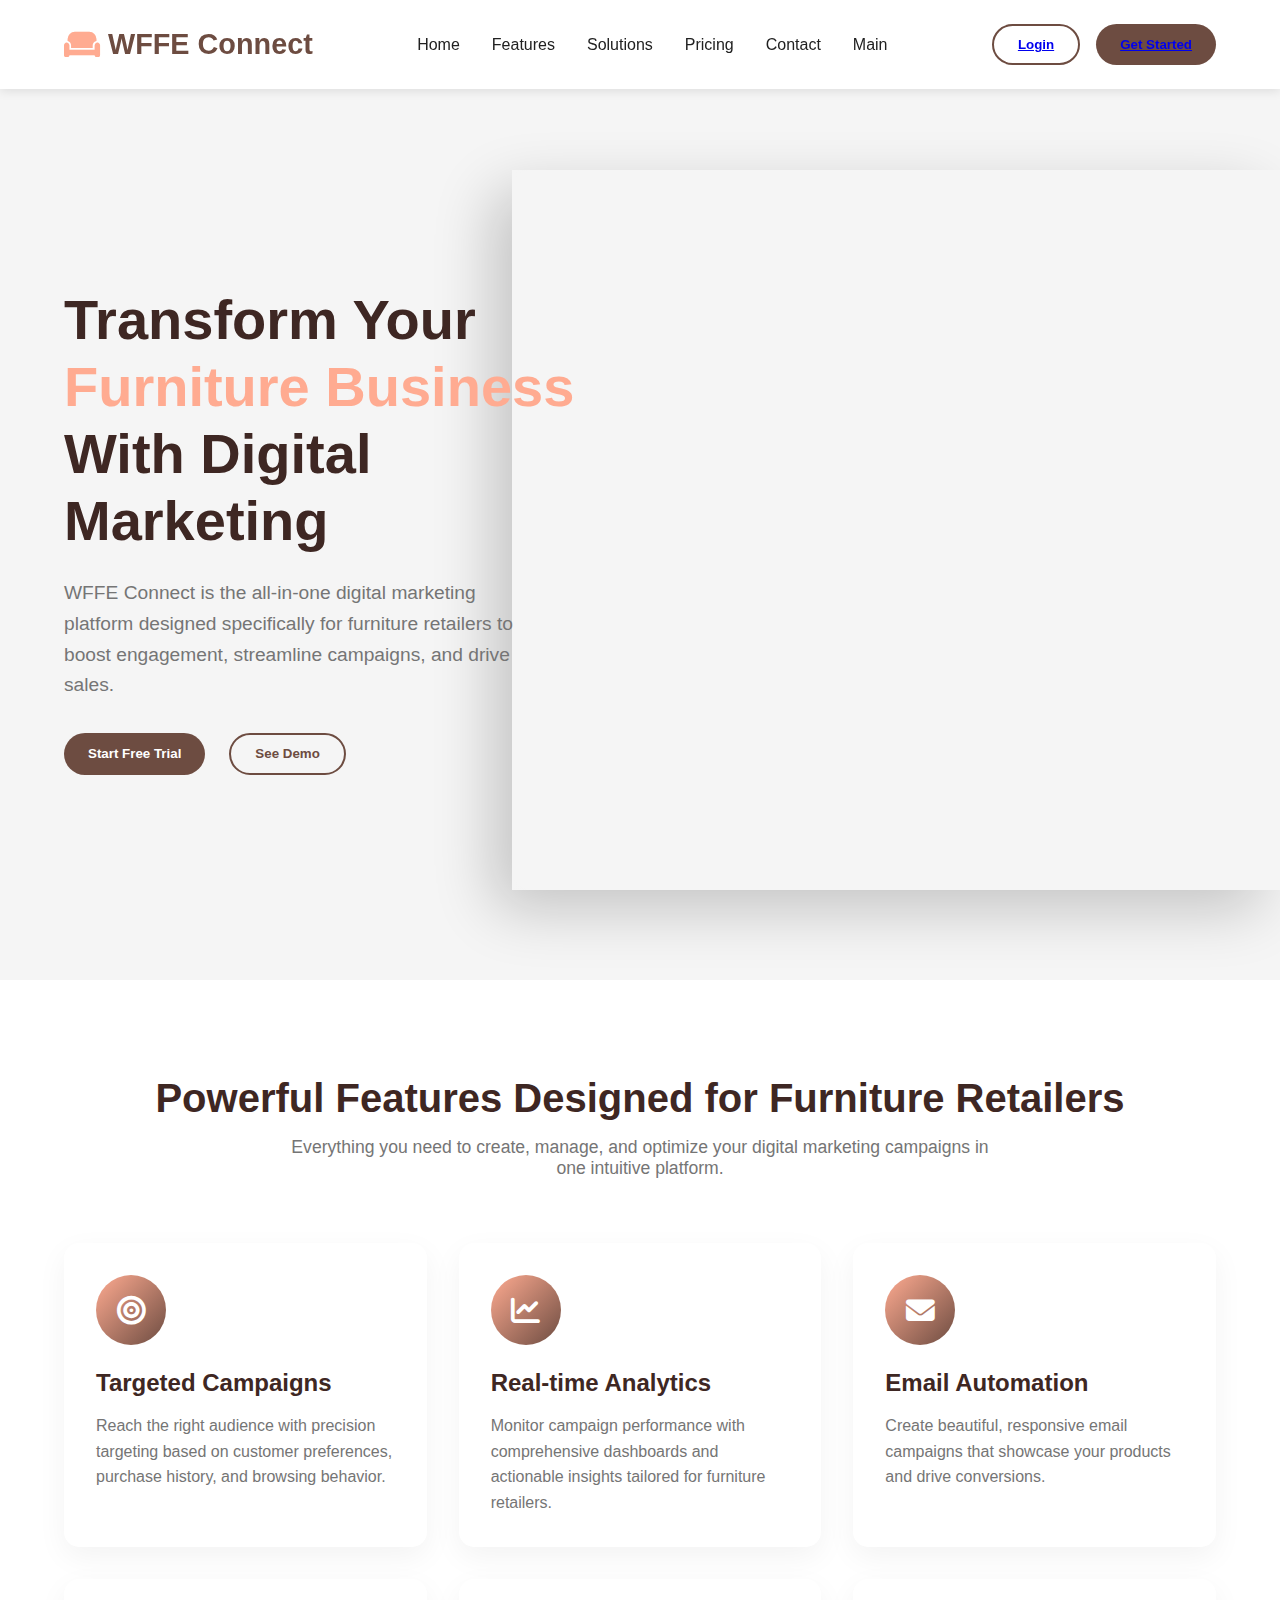
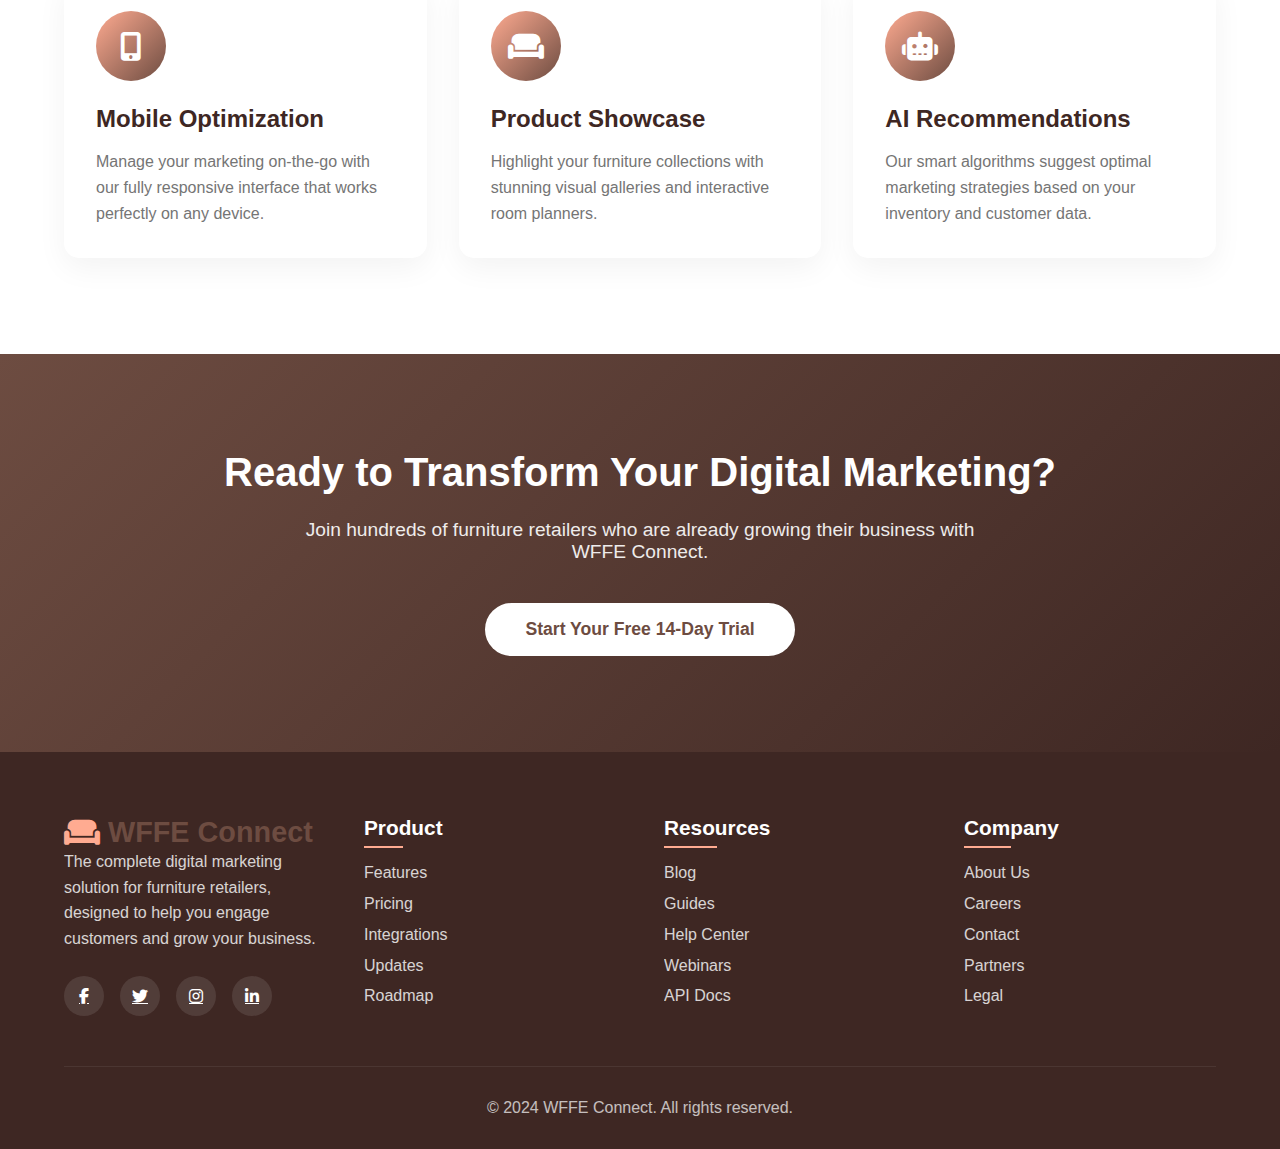
<file: index.html>
<!DOCTYPE html>
<html lang="en">
<head>
    <meta charset="UTF-8">
    <meta name="viewport" content="width=device-width, initial-scale=1.0">
    <title>WFFE Connect | Digital Marketing Platform</title>
    <link rel="stylesheet" href="https://cdnjs.cloudflare.com/ajax/libs/font-awesome/6.4.0/css/all.min.css">
    <style>
        :root {
            --primary: #6d4c41; /* Warm brown for furniture feel */
            --secondary: #d7ccc8; /* Light neutral */
            --accent: #ffab91; /* Coral accent */
            --dark: #3e2723; /* Dark brown */
            --light: #f5f5f5; /* Off-white */
            --text: #212121; /* Dark gray for text */
            --text-light: #757575; /* Lighter text */
        }

        * {
            margin: 0;
            padding: 0;
            box-sizing: border-box;
            font-family: 'Segoe UI', Tahoma, Geneva, Verdana, sans-serif;
        }

        body {
            background-color: var(--light);
            color: var(--text);
            overflow-x: hidden;
        }

        /* Navigation */
        nav {
            display: flex;
            justify-content: space-between;
            align-items: center;
            padding: 1.5rem 5%;
            position: fixed;
            width: 100%;
            top: 0;
            z-index: 100;
            background-color: rgba(255, 255, 255, 0.95);
            box-shadow: 0 2px 10px rgba(0, 0, 0, 0.1);
            transition: all 0.3s ease;
        }

        nav.scrolled {
            padding: 1rem 5%;
            background-color: rgba(255, 255, 255, 0.98);
        }

        .logo {
            display: flex;
            align-items: center;
            font-size: 1.8rem;
            font-weight: 700;
            color: var(--primary);
        }

        .logo i {
            margin-right: 0.5rem;
            color: var(--accent);
        }

        .nav-links {
            display: flex;
            gap: 2rem;
        }

        .nav-links a {
            text-decoration: none;
            color: var(--text);
            font-weight: 500;
            transition: color 0.3s;
            position: relative;
        }

        .nav-links a:hover {
            color: var(--primary);
        }

        .nav-links a::after {
            content: '';
            position: absolute;
            width: 0;
            height: 2px;
            bottom: -5px;
            left: 0;
            background-color: var(--accent);
            transition: width 0.3s;
        }

        .nav-links a:hover::after {
            width: 100%;
        }

        .nav-btns {
            display: flex;
            gap: 1rem;
        }

        .btn {
            padding: 0.7rem 1.5rem;
            border-radius: 30px;
            font-weight: 600;
            cursor: pointer;
            transition: all 0.3s;
            border: none;
        }

        .btn-outline {
            background: transparent;
            border: 2px solid var(--primary);
            color: var(--primary);
        }

        .btn-outline:hover {
            background: var(--primary);
            color: white;
        }

        .btn-primary {
            background: var(--primary);
            color: white;
        }

        .btn-primary:hover {
            background: var(--dark);
            transform: translateY(-2px);
        }

        /* Hero Section */
        .hero {
            height: 100vh;
            display: flex;
            align-items: center;
            padding: 0 5%;
            margin-top: 80px;
            position: relative;
            overflow: hidden;
        }

        .hero-content {
            width: 50%;
            z-index: 2;
        }

        .hero h1 {
            font-size: 3.5rem;
            margin-bottom: 1.5rem;
            line-height: 1.2;
            color: var(--dark);
        }

        .hero h1 span {
            color: var(--accent);
        }

        .hero p {
            font-size: 1.2rem;
            margin-bottom: 2rem;
            color: var(--text-light);
            line-height: 1.6;
            max-width: 80%;
        }

        .hero-btns {
            display: flex;
            gap: 1.5rem;
        }

        .hero-img {
            position: absolute;
            right: 0;
            top: 50%;
            transform: translateY(-50%);
            width: 60%;
            height: 80%;
            background: url('https://images.unsplash.com/photo-1555041469-a586c61ea9bc?ixlib=rb-4.0.3&ixid=M3wxMjA3fDB8MHxwaG90by1wYWdlfHx8fGVufDB8fHx8fA%3D%3D&auto=format&fit=crop&w=2070&q=80') center/cover;
            border-radius: 20px 0 0 20px;
            box-shadow: -20px 20px 60px rgba(0, 0, 0, 0.2);
        }

        .hero-img::before {
            content: '';
            position: absolute;
            top: 0;
            left: 0;
            width: 100%;
            height: 100%;
            background: linear-gradient(90deg, rgba(245, 245, 245, 1) 0%, rgba(245, 245, 245, 0.8) 20%, rgba(245, 245, 245, 0) 50%);
        }

        /* Features Section */
        .features {
            padding: 6rem 5%;
            background-color: white;
        }

        .section-title {
            text-align: center;
            margin-bottom: 4rem;
        }

        .section-title h2 {
            font-size: 2.5rem;
            color: var(--dark);
            margin-bottom: 1rem;
        }

        .section-title p {
            color: var(--text-light);
            font-size: 1.1rem;
            max-width: 700px;
            margin: 0 auto;
        }

        .features-grid {
            display: grid;
            grid-template-columns: repeat(auto-fit, minmax(300px, 1fr));
            gap: 2rem;
        }

        .feature-card {
            background: white;
            border-radius: 15px;
            padding: 2rem;
            box-shadow: 0 10px 30px rgba(0, 0, 0, 0.05);
            transition: transform 0.3s, box-shadow 0.3s;
        }

        .feature-card:hover {
            transform: translateY(-10px);
            box-shadow: 0 15px 40px rgba(0, 0, 0, 0.1);
        }

        .feature-icon {
            width: 70px;
            height: 70px;
            background: linear-gradient(135deg, var(--accent), var(--primary));
            border-radius: 50%;
            display: flex;
            align-items: center;
            justify-content: center;
            margin-bottom: 1.5rem;
            color: white;
            font-size: 1.8rem;
        }

        .feature-card h3 {
            font-size: 1.5rem;
            margin-bottom: 1rem;
            color: var(--dark);
        }

        .feature-card p {
            color: var(--text-light);
            line-height: 1.6;
        }

        /* CTA Section */
        .cta {
            padding: 6rem 5%;
            background: linear-gradient(135deg, var(--primary), var(--dark));
            color: white;
            text-align: center;
        }

        .cta h2 {
            font-size: 2.5rem;
            margin-bottom: 1.5rem;
        }

        .cta p {
            font-size: 1.2rem;
            max-width: 700px;
            margin: 0 auto 2.5rem;
            opacity: 0.9;
        }

        .cta-btn {
            background: white;
            color: var(--primary);
            font-size: 1.1rem;
            padding: 1rem 2.5rem;
        }

        .cta-btn:hover {
            background: var(--light);
            transform: translateY(-2px);
        }

        /* Footer */
        footer {
            background-color: var(--dark);
            color: white;
            padding: 4rem 5% 2rem;
        }

        .footer-content {
            display: grid;
            grid-template-columns: repeat(auto-fit, minmax(200px, 1fr));
            gap: 3rem;
            margin-bottom: 3rem;
        }

        .footer-col h3 {
            font-size: 1.3rem;
            margin-bottom: 1.5rem;
            position: relative;
            display: inline-block;
        }

        .footer-col h3::after {
            content: '';
            position: absolute;
            width: 50%;
            height: 2px;
            background-color: var(--accent);
            bottom: -8px;
            left: 0;
        }

        .footer-col p {
            opacity: 0.8;
            margin-bottom: 1rem;
            line-height: 1.6;
        }

        .footer-links {
            list-style: none;
        }

        .footer-links li {
            margin-bottom: 0.8rem;
        }

        .footer-links a {
            color: white;
            opacity: 0.8;
            text-decoration: none;
            transition: opacity 0.3s;
        }

        .footer-links a:hover {
            opacity: 1;
            color: var(--accent);
        }

        .social-links {
            display: flex;
            gap: 1rem;
            margin-top: 1.5rem;
        }

        .social-links a {
            width: 40px;
            height: 40px;
            border-radius: 50%;
            background-color: rgba(255, 255, 255, 0.1);
            display: flex;
            align-items: center;
            justify-content: center;
            color: white;
            transition: all 0.3s;
        }

        .social-links a:hover {
            background-color: var(--accent);
            transform: translateY(-3px);
        }

        .footer-bottom {
            text-align: center;
            padding-top: 2rem;
            border-top: 1px solid rgba(255, 255, 255, 0.1);
            opacity: 0.7;
        }

        /* Responsive Design */
        @media (max-width: 992px) {
            .hero-content {
                width: 60%;
            }
            
            .hero-img {
                width: 70%;
            }
        }

        @media (max-width: 768px) {
            .hero {
                flex-direction: column;
                height: auto;
                padding-top: 6rem;
                padding-bottom: 3rem;
                text-align: center;
            }
            
            .hero-content {
                width: 100%;
                margin-bottom: 3rem;
            }
            
            .hero p {
                max-width: 100%;
            }
            
            .hero-btns {
                justify-content: center;
            }
            
            .hero-img {
                position: relative;
                width: 100%;
                height: 400px;
                transform: none;
                border-radius: 20px;
            }
            
            .hero-img::before {
                background: linear-gradient(0deg, rgba(245, 245, 245, 1) 0%, rgba(245, 245, 245, 0.8) 20%, rgba(245, 245, 245, 0) 50%);
            }
            
            .nav-links {
                display: none;
            }
        }

        @media (max-width: 576px) {
            .hero h1 {
                font-size: 2.5rem;
            }
            
            .hero-btns {
                flex-direction: column;
                gap: 1rem;
            }
            
            .btn {
                width: 100%;
            }
            
            .section-title h2 {
                font-size: 2rem;
            }
        }
    </style>
</head>
<body>
    <!-- Navigation -->
    <nav id="navbar">
        <div class="logo">
            <i class="fas fa-couch"></i>
            <span>WFFE Connect</span>
        </div>
        <div class="nav-links">
            <a href="#">Home</a>
            <a href="#features">Features</a>
            <a href="#">Solutions</a>
            <a href="#">Pricing</a>
            <a href="#">Contact</a>
            <a href="/dashboard/index.html">Main</a>
        </div>
        <div class="nav-btns">
            <button class="btn btn-outline"><a href="/auth/login.html">Login</a></button>
            <button class="btn btn-primary"><a href="/auth/register.html">Get Started</a></button>
        </div>
    </nav>

    <!-- Hero Section -->
    <section class="hero">
        <div class="hero-content">
            <h1>Transform Your <span>Furniture Business</span> With Digital Marketing</h1>
            <p>WFFE Connect is the all-in-one digital marketing platform designed specifically for furniture retailers to boost engagement, streamline campaigns, and drive sales.</p>
            <div class="hero-btns">
                <button class="btn btn-primary">Start Free Trial</button>
                <button class="btn btn-outline">See Demo</button>
            </div>
        </div>
        <div class="hero-img"></div>
    </section>

    <!-- Features Section -->
    <section class="features" id="features">
        <div class="section-title">
            <h2>Powerful Features Designed for Furniture Retailers</h2>
            <p>Everything you need to create, manage, and optimize your digital marketing campaigns in one intuitive platform.</p>
        </div>
        <div class="features-grid">
            <div class="feature-card">
                <div class="feature-icon">
                    <i class="fas fa-bullseye"></i>
                </div>
                <h3>Targeted Campaigns</h3>
                <p>Reach the right audience with precision targeting based on customer preferences, purchase history, and browsing behavior.</p>
            </div>
            <div class="feature-card">
                <div class="feature-icon">
                    <i class="fas fa-chart-line"></i>
                </div>
                <h3>Real-time Analytics</h3>
                <p>Monitor campaign performance with comprehensive dashboards and actionable insights tailored for furniture retailers.</p>
            </div>
            <div class="feature-card">
                <div class="feature-icon">
                    <i class="fas fa-envelope"></i>
                </div>
                <h3>Email Automation</h3>
                <p>Create beautiful, responsive email campaigns that showcase your products and drive conversions.</p>
            </div>
            <div class="feature-card">
                <div class="feature-icon">
                    <i class="fas fa-mobile-alt"></i>
                </div>
                <h3>Mobile Optimization</h3>
                <p>Manage your marketing on-the-go with our fully responsive interface that works perfectly on any device.</p>
            </div>
            <div class="feature-card">
                <div class="feature-icon">
                    <i class="fas fa-couch"></i>
                </div>
                <h3>Product Showcase</h3>
                <p>Highlight your furniture collections with stunning visual galleries and interactive room planners.</p>
            </div>
            <div class="feature-card">
                <div class="feature-icon">
                    <i class="fas fa-robot"></i>
                </div>
                <h3>AI Recommendations</h3>
                <p>Our smart algorithms suggest optimal marketing strategies based on your inventory and customer data.</p>
            </div>
        </div>
    </section>

    <!-- CTA Section -->
    <section class="cta">
        <h2>Ready to Transform Your Digital Marketing?</h2>
        <p>Join hundreds of furniture retailers who are already growing their business with WFFE Connect.</p>
        <button class="btn cta-btn">Start Your Free 14-Day Trial</button>
    </section>

    <!-- Footer -->
    <footer>
        <div class="footer-content">
            <div class="footer-col">
                <div class="logo">
                    <i class="fas fa-couch"></i>
                    <span>WFFE Connect</span>
                </div>
                <p>The complete digital marketing solution for furniture retailers, designed to help you engage customers and grow your business.</p>
                <div class="social-links">
                    <a href="#"><i class="fab fa-facebook-f"></i></a>
                    <a href="#"><i class="fab fa-twitter"></i></a>
                    <a href="#"><i class="fab fa-instagram"></i></a>
                    <a href="#"><i class="fab fa-linkedin-in"></i></a>
                </div>
            </div>
            <div class="footer-col">
                <h3>Product</h3>
                <ul class="footer-links">
                    <li><a href="#">Features</a></li>
                    <li><a href="#">Pricing</a></li>
                    <li><a href="#">Integrations</a></li>
                    <li><a href="#">Updates</a></li>
                    <li><a href="#">Roadmap</a></li>
                </ul>
            </div>
            <div class="footer-col">
                <h3>Resources</h3>
                <ul class="footer-links">
                    <li><a href="#">Blog</a></li>
                    <li><a href="#">Guides</a></li>
                    <li><a href="#">Help Center</a></li>
                    <li><a href="#">Webinars</a></li>
                    <li><a href="#">API Docs</a></li>
                </ul>
            </div>
            <div class="footer-col">
                <h3>Company</h3>
                <ul class="footer-links">
                    <li><a href="#">About Us</a></li>
                    <li><a href="#">Careers</a></li>
                    <li><a href="#">Contact</a></li>
                    <li><a href="#">Partners</a></li>
                    <li><a href="#">Legal</a></li>
                </ul>
            </div>
        </div>
        <div class="footer-bottom">
            <p>&copy; 2024 WFFE Connect. All rights reserved.</p>
        </div>
    </footer>

    <script>
        // Navbar scroll effect
        window.addEventListener('scroll', function() {
            const navbar = document.getElementById('navbar');
            if (window.scrollY > 50) {
                navbar.classList.add('scrolled');
            } else {
                navbar.classList.remove('scrolled');
            }
        });

        // Smooth scrolling for anchor links
        document.querySelectorAll('a[href^="#"]').forEach(anchor => {
            anchor.addEventListener('click', function(e) {
                e.preventDefault();
                document.querySelector(this.getAttribute('href')).scrollIntoView({
                    behavior: 'smooth'
                });
            });
        });
    </script>
</body>
</html>
</file>
